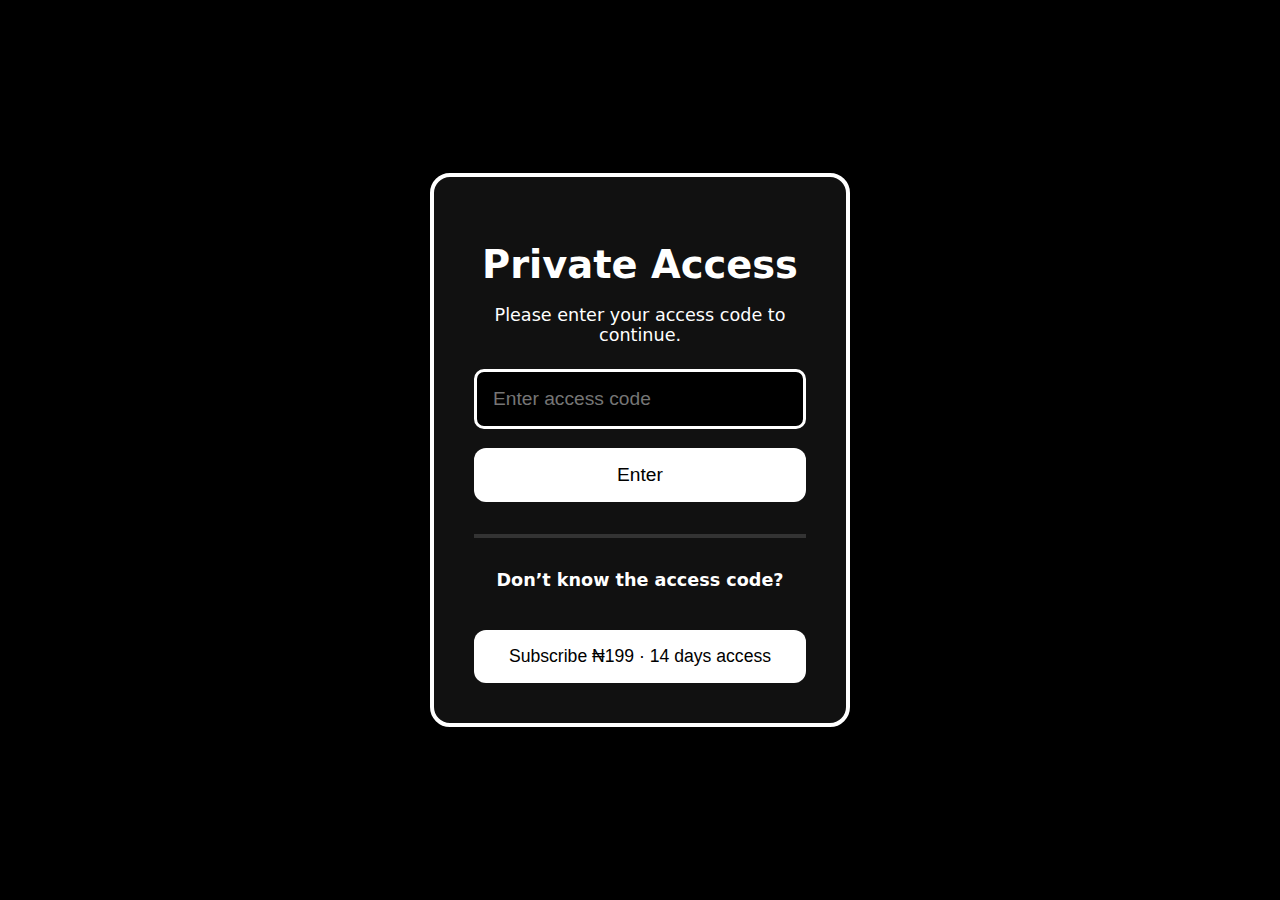
<file: index.html>
<!DOCTYPE html>
<html lang="en">
<head>
  <meta charset="UTF-8" />
  <title>Refly</title>
  <meta name="viewport" content="width=device-width, initial-scale=1" />
  <link rel="stylesheet" href="styles.css" />
</head>

<body>

  <!-- TOPBAR -->
  <header class="topbar">
    <h1>Refly</h1>

    <!-- Affiliate onboarding text -->
    <p class="affiliate-intro">
      “Your WhatsApp status could do more than just entertain… it could inspire and earn.<br>
      Thousands are already turning shares into income — don’t get left behind.”
    </p>

    <!-- Affiliate CTA button -->
    <button id="openAffiliateModal" class="affiliate-btn">
      🔥 Start sharing
    </button>

    <!-- Search -->
    <input
      id="searchInput"
      type="search"
      placeholder="Search ideas"
      aria-label="Search inspiration"
    />
  </header>

  <!-- MAIN CONTENT -->
  <main id="grid" class="grid" aria-live="polite"></main>

  <!-- AFFILIATE MODAL -->
  <div id="affiliateModal" class="modal hidden" aria-hidden="true">
    <div class="modal-content">
      <button class="close-modal" aria-label="Close modal">&times;</button>

      <h2>Affiliate Program</h2>

      <p>
        “Your friends are scrolling… but what if your WhatsApp status earned you money while helping them discover valuable content?<br>
        If 240 see it and 170 subscribe through your link, you could earn ₦13,500 every 2 weeks.<br>
        🔥 Don’t let this opportunity scroll by, start sharing now!”
      </p>

      <a
        href="https://wa.me/2349012728201?text=Hello%20I%20want%20to%20join%20the%20affiliate%20program."
        target="_blank"
        rel="noopener"
        class="whatsapp-btn"
      >
        Chat with Us on WhatsApp
      </a>
    </div>
  </div>

  <!-- FOOTER -->
  <footer class="footer">
    <a
      href="tribe.html"
      class="whatsapp-cta"
      role="button"
    >
      Join WhatsApp Discussion Group
    </a>
  </footer>

  <script src="app.js"></script>
</body>
</html>
</file>
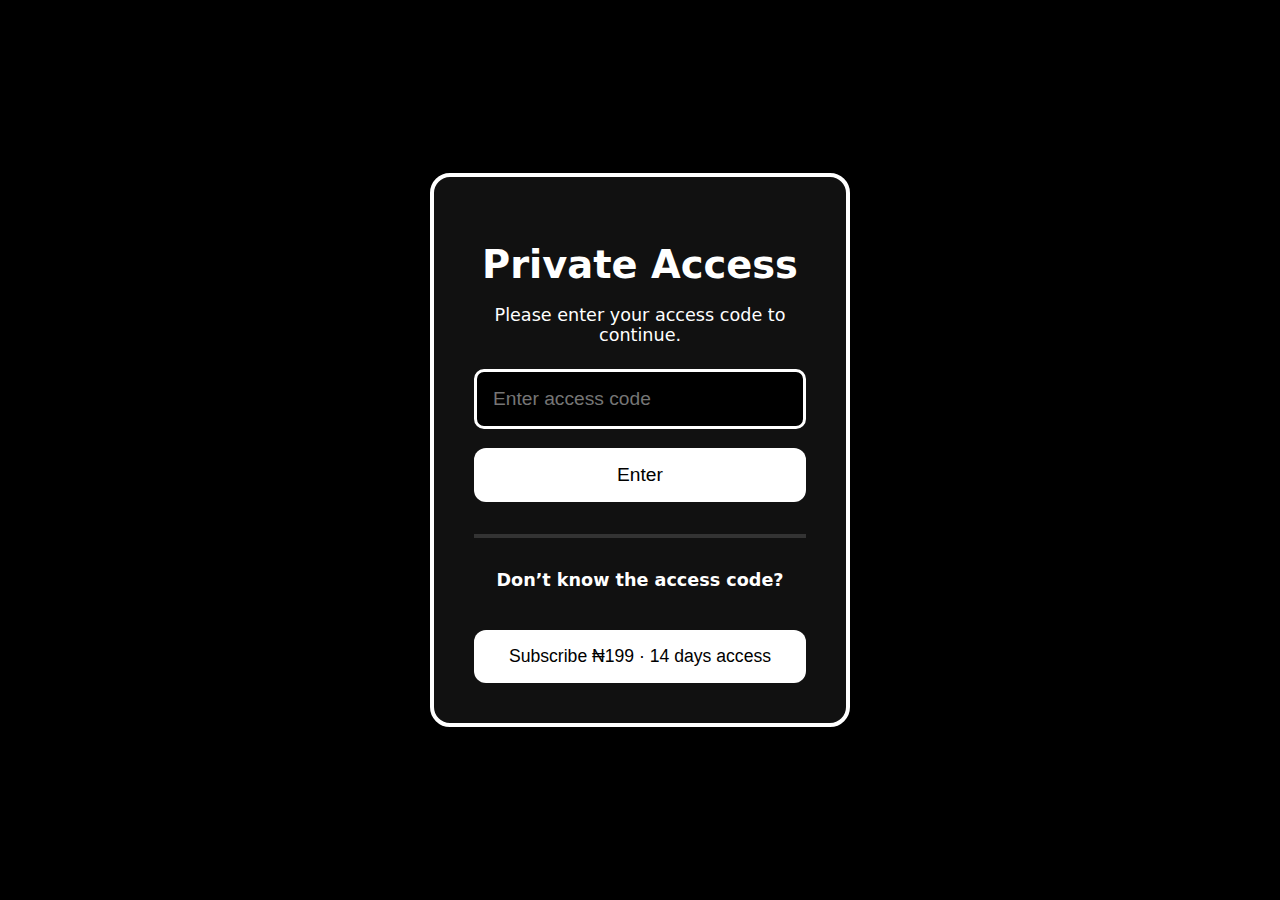
<file: gate.html>
<!DOCTYPE html>
<html lang="en">
<head>
  <meta charset="UTF-8" />
  <title>Access Required</title>
  <meta name="viewport" content="width=device-width, initial-scale=1" />
  <link rel="stylesheet" href="gate.css" />
</head>
<body>

  <main class="gate">
    <h1>Private Access</h1>

    <p>Please enter your access code to continue.</p>

    <input
      id="codeInput"
      type="password"
      placeholder="Enter access code"
      aria-label="Access code"
    />

    <button id="enterBtn">Enter</button>

    <p id="error" role="alert" aria-live="assertive"></p>

    <!-- Divider -->
    <hr style="margin:2rem 0; border:2px solid #333" />

    <!-- Subscription CTA -->
    <p><strong>Don’t know the access code?</strong></p>

    <button id="subscribeBtn">
      Subscribe ₦199 · 14 days access
    </button>
  </main>

  <!-- Subscription Modal -->
  <div id="subscriptionModal" class="modal" aria-hidden="true">
    <div class="modal-content">
      <h2>14-Day Access Subscription</h2>

      <p>
        Get full access for 14 days for <strong>₦199 only</strong>.
      </p>

      <p><strong>Payment Method (Smartcash)</strong></p>
      <p>
        Account Number: <strong>0495568821<br />
        Name: <strong>Abubakar Haruna>
      </p>

      <p>
        After payment, send your receipt on WhatsApp to receive your access code.
      </p>

      <a
        class="whatsapp-btn"
        href="https://wa.me/2347013379809?text=Hello%20I%20have%20paid%20for%2014-day%20access.%20Here%20is%20my%20receipt."
        target="_blank"
        rel="noopener"
      >
        Send Receipt on WhatsApp
      </a>

      <button id="closeModal">Close</button>
    </div>
  </div>

  <script src="gate.js"></script>

  <!-- Minimal modal logic (can move into gate.js if you want) -->
  <script>
    const subscribeBtn = document.getElementById("subscribeBtn");
    const modal = document.getElementById("subscriptionModal");
    const closeModal = document.getElementById("closeModal");

    subscribeBtn.addEventListener("click", () => {
      modal.style.display = "flex";
      modal.setAttribute("aria-hidden", "false");
    });

    closeModal.addEventListener("click", () => {
      modal.style.display = "none";
      modal.setAttribute("aria-hidden", "true");
    });

    // Close modal if user clicks outside content
    modal.addEventListener("click", (e) => {
      if (e.target === modal) {
        modal.style.display = "none";
        modal.setAttribute("aria-hidden", "true");
      }
    });
  </script>

</body>
</html>
</file>
<file: styles.css>
/* =========================================================
   REFY / CARD DESIGN SYSTEM MERGED
   Palette + Gradients + Glow + Modern Grid + Cards
   ========================================================= */

/* =========================
   RESET & ROOT VARIABLES
   ========================= */
*,
*::before,
*::after {
  margin: 0;
  padding: 0;
  box-sizing: border-box;
}

:root {
  /* === Base Colors === */
  --void-black: #0B0E11;
  --charcoal: #161A1F;
  --feather-white: #F5F7F6;
  --coconut-cream: #EFE7D8;

  /* === Organic Accents === */
  --soft-teal: #5FA8A3;
  --olive-acid: #7A8F3A;
  --warm-brown: #8B5E3C;
  --rust-orange: #C45A2A;
  --clay-red: #9E4A3C;

  /* === Signal / Voice === */
  --muted-yellow: #E3C76A;
  --burnt-gold: #B98A3A;
  --vintage-bronze: #8C6A3D;
  --sky-gray: #C9D1D9;
  --web-gray: #9AA1A8;

  /* === Gradients / Glow Combos === */
  --grad-breath: linear-gradient(135deg, var(--soft-teal), var(--sky-gray));
  --grad-autumn: linear-gradient(135deg, var(--warm-brown), var(--rust-orange));
  --grad-voice: linear-gradient(135deg, var(--burnt-gold), var(--muted-yellow));
  --grad-void: linear-gradient(180deg, var(--charcoal), var(--void-black));
  --grad-glow: linear-gradient(120deg, var(--soft-teal), var(--rust-orange), var(--burnt-gold), var(--clay-red), var(--olive-acid), var(--warm-brown));

  /* === Card Tokens === */
  --card-radius: 16px;
  --card-border: 1px solid rgba(255,255,255,0.06);
  --card-shadow: 0 12px 30px rgba(0,0,0,0.35);
  --card-shadow-hover: 0 18px 45px rgba(0,0,0,0.5);
  --card-transition: all 0.25s ease;
  --gap: 1rem;

  /* === Modern Grid & Font === */
  --primary-color: #25d366;
  --secondary-color: #128c7e;
  --bg-color: #fefefe;
  --text-color: #111;
  --muted-color: #777;
  --transition-speed: 0.2s;
  --grid-gap: 1.5rem;

  font-family: 'Gothic A1', 'Helvetica Neue', system-ui, sans-serif;
  font-size: clamp(14px, 1vw, 18px);
}

/* =========================
   BODY & BASE
   ========================= */
body {
  background: var(--void-black);
  color: var(--feather-white);
  line-height: 1.5;
  min-height: 100vh;
  font-smooth: antialiased;
  -webkit-font-smoothing: antialiased;
  text-rendering: optimizeLegibility;
  display: flex;
  flex-direction: column;
}

/* =========================
   GRID & POSTS CONTAINER
   ========================= */
.grid, #posts-container {
  display: grid;
  grid-template-columns: repeat(auto-fill, minmax(280px, 1fr));
  gap: var(--grid-gap);
  padding: var(--gap);
}

/* =========================
   TOPBAR
   ========================= */
.topbar {
  background: var(--charcoal);
  padding: 1rem var(--gap);
  box-shadow: var(--card-shadow);
  display: flex;
  flex-direction: column;
  align-items: center;
  gap: 0.5rem;
}

.topbar h1 {
  font-size: 1.8rem;
  color: var(--feather-white);
  text-align: center;
}

.topbar input[type="search"] {
  width: 100%;
  max-width: 400px;
  padding: 0.5rem 1rem;
  border-radius: var(--card-radius);
  border: 1px solid var(--web-gray);
  background: var(--void-black);
  color: var(--feather-white);
}

/* =========================
   CARD BASE
   ========================= */
.card {
  position: relative;
  overflow: hidden;
  padding: 1.5rem;
  border-radius: var(--card-radius);
  border: var(--card-border);
  background: var(--grad-void);
  color: var(--feather-white);
  box-shadow: var(--card-shadow);
  transition: var(--card-transition);
}

.card-hover {
  cursor: pointer;
}

.card-hover:hover {
  transform: translateY(-4px);
  box-shadow: var(--card-shadow-hover);
}

/* =========================
   CARD TYPOGRAPHY
   ========================= */
.card h1,
.card h2,
.card h3 {
  margin-bottom: 0.5rem;
  font-weight: 600;
  color: var(--feather-white);
}

.card p {
  margin: 0;
  font-size: 0.95rem;
  line-height: 1.5;
  color: var(--sky-gray);
}

/* =========================
   CARD CONTENT (Modern)
   ========================= */
.card-content {
  display: flex;
  flex-direction: column;
  gap: 0.5rem;
  padding: 0.75rem 1rem;
}

.card-actions, .post-actions {
  display: flex;
  justify-content: space-between;
  margin-top: 0.5rem;
}

.card-actions button, .post-actions button {
  border: none;
  padding: 0.45rem 0.75rem;
  border-radius: 8px;
  font-weight: 500;
  cursor: pointer;
  transition: all var(--transition-speed);
  background: #f1f2f6;
  color: var(--text-color);
}

.card-actions button:hover, .post-actions button:hover {
  background: var(--primary-color);
  color: #fff;
  transform: scale(1.05);
}

/* =========================
   CARD IMAGES & VIDEO
   ========================= */
.card-image, .carousel-image, .card-video {
  position: relative;
  width: 100%;
  padding-top: 56.25%; /* 16:9 */
  overflow: hidden;
  border-radius: var(--card-radius);
  background: #eee;
}

.card-image img, .carousel-image img, .card-video video {
  position: absolute;
  top: 0;
  left: 0;
  width: 100%;
  height: 100%;
  object-fit: cover;
  display: block;
}

/* =========================
   AFFILIATE / MODAL TEXT
   ========================= */
.modal, .modal-content {
  z-index: 9999;
}

.modal {
  position: fixed;
  inset: 0;
  display: flex;
  align-items: center;
  justify-content: center;
  background: rgba(0,0,0,0.45);
  transition: opacity 0.2s ease-in-out;
}

.modal.hidden {
  opacity: 0;
  pointer-events: none;
}

.modal-content {
  background: var(--charcoal);
  color: var(--feather-white);
  text-align: center;
  padding: 1.5rem;
  border-radius: var(--card-radius);
  max-width: 450px;
  width: 90%;
  position: relative;
  text-shadow: 0 1px 3px rgba(0,0,0,0.5);
}

.modal-content h2,
.modal-content p {
  color: var(--feather-white);
}

/* =========================
   CARD GLOW / MULTI-GRADIENT
   ========================= */
.card::before {
  content: "";
  position: absolute;
  inset: 0;
  background: var(--grad-glow);
  opacity: 0;
  pointer-events: none;
  transition: opacity 0.3s ease;
}

.card-hover:hover::before {
  opacity: 0.12;
}

.card-glow-animated::before {
  background-size: 300% 300%;
  animation: gradientShift 6s ease infinite;
}

@keyframes gradientShift {
  0% { background-position: 0% 50%; }
  50% { background-position: 100% 50%; }
  100% { background-position: 0% 50%; }
}

/* =========================
   SHADOW & RADIUS UTILITIES
   ========================= */
.rounded-lg { border-radius: 16px; }
.rounded-xl { border-radius: 20px; }
.shadow-soft { box-shadow: 0 8px 24px rgba(0,0,0,0.3); }
.shadow-strong { box-shadow: 0 18px 45px rgba(0,0,0,0.55); }

/* =========================
   MICRO INTERACTIONS
   ========================= */
.hover-tilt:hover { transform: translateY(-4px) rotateX(2deg); }
.fade-in {
  animation: fadeIn 0.4s ease forwards;
}

@keyframes fadeIn {
  from { opacity: 0; transform: translateY(6px); }
  to { opacity: 1; transform: translateY(0); }
}

/* =========================
   RESPONSIVE
   ========================= */
@media (max-width: 768px) {
  .grid, #posts-container {
    grid-template-columns: 1fr;
    gap: 1rem;
  }

  .topbar input[type="search"] { max-width: 100%; }
}
</file>
<file: gate.css>
/* RESET */
* {
  box-sizing: border-box;
}

/* BODY */
body {
  margin: 0;
  min-height: 100vh;
  background: #000;
  color: #fff;
  font-family: system-ui, Arial, sans-serif;
  display: flex;
  align-items: center;
  justify-content: center;
}

/* GATE CONTAINER */
.gate {
  width: 100%;
  max-width: 420px;
  padding: clamp(1.5rem, 5vw, 2.5rem);
  border: 4px solid #fff;
  border-radius: 20px;
  background: #111;
  text-align: center;
}

/* HEADINGS & TEXT */
.gate h1 {
  font-size: clamp(1.8rem, 6vw, 2.4rem);
  margin-bottom: 1rem;
}

.gate p {
  font-size: 1.1rem;
  margin-bottom: 1.5rem;
}

/* INPUT */
.gate input {
  width: 100%;
  padding: 1rem;
  font-size: 1.2rem;
  border: 3px solid #fff;
  background: #000;
  color: #fff;
  margin-bottom: 1.2rem;
  border-radius: 10px;
}

/* PRIMARY BUTTONS */
.gate button {
  width: 100%;
  padding: 1rem;
  font-size: 1.2rem;
  background: #fff;
  color: #000;
  border: none;
  border-radius: 12px;
  cursor: pointer;
}

.gate button:hover,
.gate button:focus {
  background: yellow;
  outline: 4px solid #000;
}

/* ERROR MESSAGE */
#error {
  margin-top: 1rem;
  color: #ff4d4d;
  font-weight: bold;
}

/* ============================= */
/* SUBSCRIPTION BUTTON */
/* ============================= */

#subscribeBtn {
  margin-top: 1rem;
  background: #fff;
  color: #000;
  font-size: 1.1rem;
  padding: 1rem;
  width: 100%;
  border-radius: 12px;
  border: none;
  cursor: pointer;
}

#subscribeBtn:hover,
#subscribeBtn:focus {
  background: yellow;
  outline: 4px solid #000;
}

/* ============================= */
/* MODAL */
/* ============================= */

.modal {
  position: fixed;
  inset: 0;
  background: rgba(0, 0, 0, 0.85);
  display: none;
  align-items: center;
  justify-content: center;
  z-index: 1000;
}

/* MODAL CONTENT */
.modal-content {
  background: #111;
  color: #fff;
  border: 4px solid #fff;
  padding: 2rem;
  max-width: 420px;
  width: calc(100% - 2rem);
  border-radius: 20px;
  text-align: center;
}

/* WHATSAPP BUTTON */
.whatsapp-btn {
  display: block;
  margin: 1.5rem 0;
  background: #25D366;
  color: #000;
  padding: 1rem;
  font-weight: bold;
  text-decoration: none;
  border-radius: 12px;
}

.whatsapp-btn:hover,
.whatsapp-btn:focus {
  background: #1ebe5d;
  outline: 4px solid #000;
}

/* CLOSE BUTTON INSIDE MODAL */
#closeModal {
  background: transparent;
  color: #fff;
  border: 2px solid #fff;
  padding: 0.8rem 1rem;
  border-radius: 10px;
  cursor: pointer;
}

#closeModal:hover,
#closeModal:focus {
  background: #fff;
  color: #000;
  }
</file>
